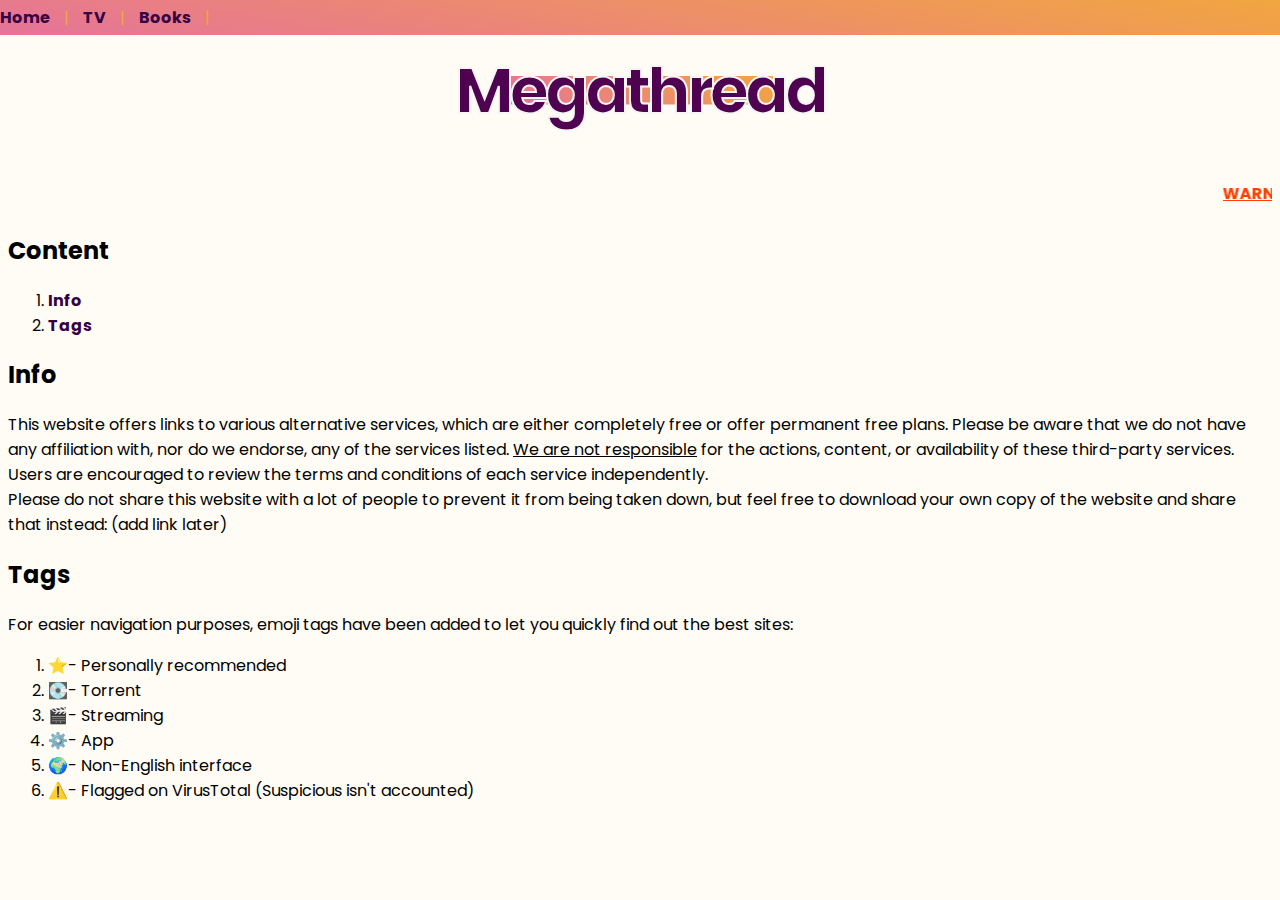
<file: index.html>
<!DOCTYPE html>
<html>

<head>
  <link rel="stylesheet" href="arantheman.css">
</head>
<style>
  @import url('https://fonts.googleapis.com/css?family=Poppins:400,700,900');
</style>

<body>
  <div class="sidenav">
    <a href="https://arantheman.github.io/main">Home</a>
    |
    <a href="https://arantheman.github.io/main/tv">TV</a>
    |
    <a href="https://arantheman.github.io/main/books">Books</a>
    |
  </div>
  <div class="main">
    <center>
      <h1>Megathread</h1>
    </center>
    <marquee>
      <font color="#FF4000"><b><u>WARNING: This website is not affiliated with any third-party services listed, and we do not guarantee your safety when using them. Please exercise caution. We do not endorse or support any actions of these services.</u></b></font>
    </marquee>
    <h2>Content</h2>
    <ol>
      <li><a href="https://arantheman.github.io/main/#:~:text=Tags-,tags,-For%20easier%20navigation">Info</a></li>
      <li><a href="https://arantheman.github.io/main/#:~:text=Tags-,tags,-For%20easier%20navigation">Tags</a></li>
    </ol>
    <h2>Info</h2>
    This website offers links to various alternative services, which are either completely free or offer permanent free plans. Please be aware that we do not have any affiliation with, nor do we endorse, any of the services listed. <u>We are not responsible</u> for the actions, content, or availability of these third-party services. Users are encouraged to review the terms and conditions of each service independently.<br>Please do not share this website with a lot of people to prevent it from being taken down, but feel free to download your own copy of the website and share that instead: (add link later)
    <h2>Tags</h2>
    For easier navigation purposes, emoji tags have been added to let you quickly find out the best sites:
    <ol>
      <li>⭐- Personally recommended</li>
      <li>💽- Torrent</li>
      <li>🎬- Streaming</li>
      <li>⚙️- App</li>
      <li>🌍- Non-English interface</li>
      <li>⚠️- Flagged on VirusTotal (Suspicious isn't accounted)</li>
    </ol>

  </div>
</body>

</html>
</file>
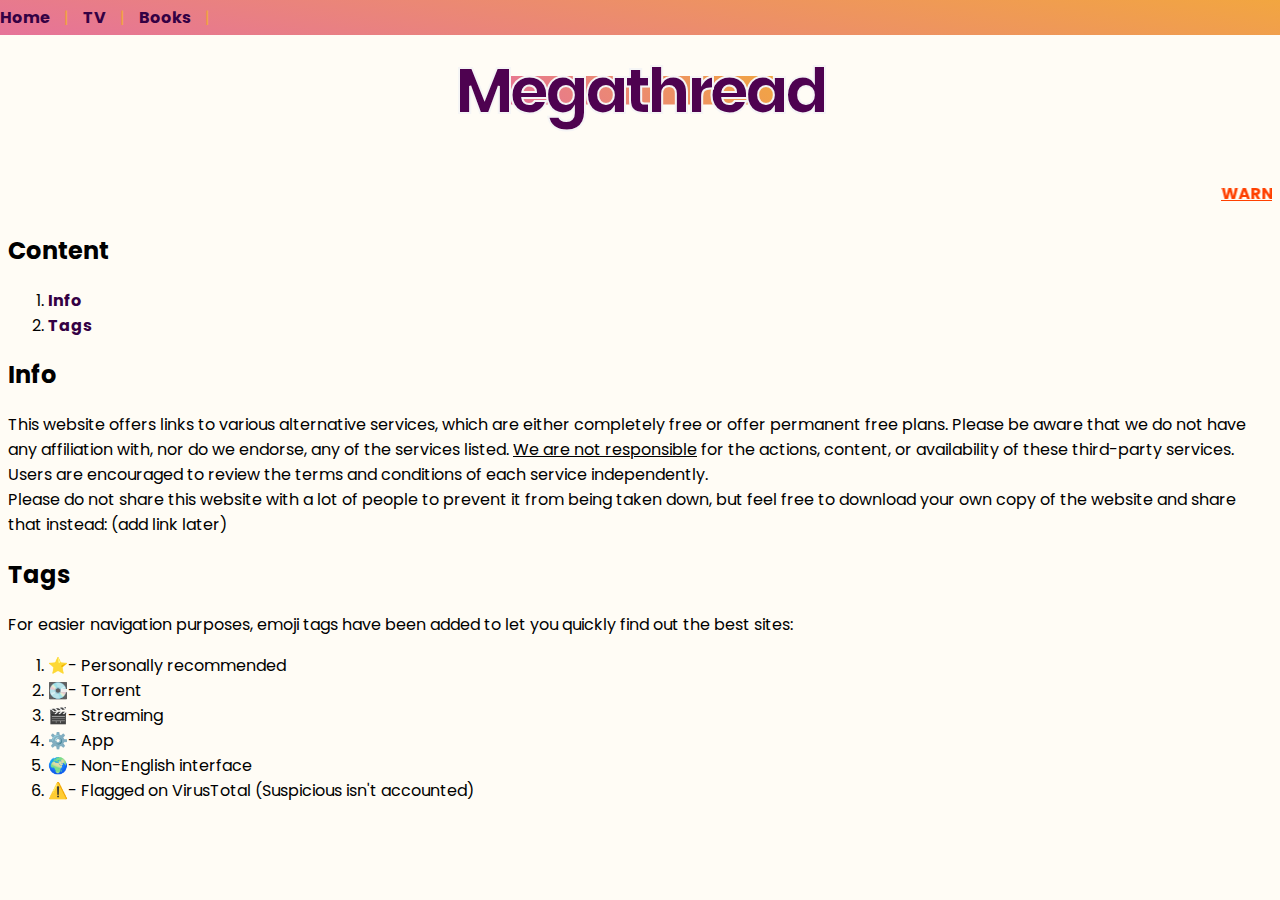
<file: arantheman.html>
<!DOCTYPE html>
<html>

<head>
  <link rel="stylesheet" href="arantheman.css">
</head>
<style>
  @import url('https://fonts.googleapis.com/css?family=Poppins:400,700,900');
</style>

<body>
  <div class="sidenav">
    <a href="https://arantheman.github.io/main">Home</a>
    |
    <a href="https://arantheman.github.io/main/tv">TV</a>
    |
    <a href="https://arantheman.github.io/main/books">Books</a>
    |
  </div>
  <div class="main">
    <center>
      <h1>Megathread</h1>
    </center>
    <marquee>
      <font color="#FF4000"><b><u>WARNING: This website is not affiliated with any third-party services listed, and we do not guarantee your safety when using them. Please exercise caution. We do not endorse or support any actions of these services.</u></b></font>
    </marquee>
    <h2>Content</h2>
    <ol>
      <li><a href="https://arantheman.github.io/main/#:~:text=Tags-,tags,-For%20easier%20navigation">Info</a></li>
      <li><a href="https://arantheman.github.io/main/#:~:text=Tags-,tags,-For%20easier%20navigation">Tags</a></li>
    </ol>
    <h2>Info</h2>
    This website offers links to various alternative services, which are either completely free or offer permanent free plans. Please be aware that we do not have any affiliation with, nor do we endorse, any of the services listed. <u>We are not responsible</u> for the actions, content, or availability of these third-party services. Users are encouraged to review the terms and conditions of each service independently.<br>Please do not share this website with a lot of people to prevent it from being taken down, but feel free to download your own copy of the website and share that instead: (add link later)
    <h2>Tags</h2>
    For easier navigation purposes, emoji tags have been added to let you quickly find out the best sites:
    <ol>
      <li>⭐- Personally recommended</li>
      <li>💽- Torrent</li>
      <li>🎬- Streaming</li>
      <li>⚙️- App</li>
      <li>🌍- Non-English interface</li>
      <li>⚠️- Flagged on VirusTotal (Suspicious isn't accounted)</li>
    </ol>

  </div>
</body>

</html>
</file>
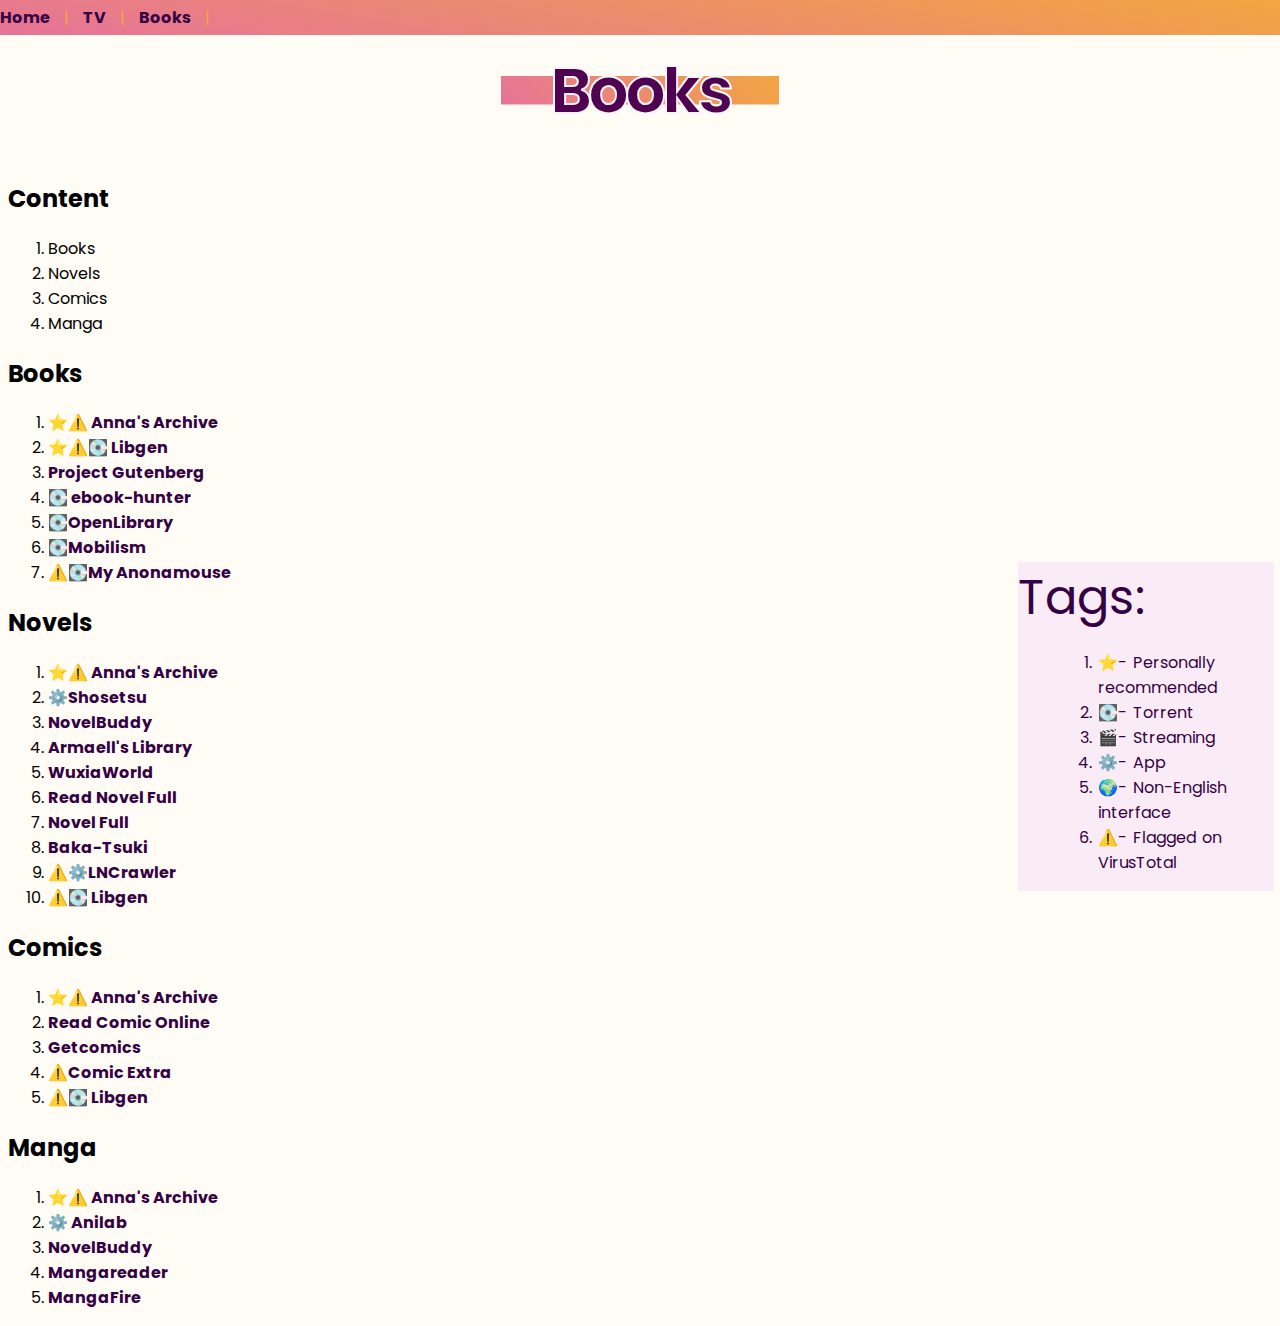
<file: books.html>
<!DOCTYPE html>
<html>

<head>
    <link rel="stylesheet" href="arantheman.css">
</head>
<style>
    @import url('https://fonts.googleapis.com/css?family=Poppins:400,700,900');
</style>

<body>
    <div class="sidenav">
        <a href="https://arantheman.github.io/main">Home</a>
        |
        <a href="https://arantheman.github.io/main/tv">TV</a>
        |
        <a href="https://arantheman.github.io/main/books">Books</a>
        |
    </div>
    <div class="main">
        <center>
            <h1>Books</h1>
        </center>
    </div>
    <div class="content">
        <font size="14px">Tags:</font>
        <ol>
            <ol>
                <li>⭐- Personally recommended</li>
                <li>💽- Torrent</li>
                <li>🎬- Streaming</li>
                <li>⚙️- App</li>
                <li>🌍- Non-English interface</li>
                <li>⚠️- Flagged on VirusTotal</li>
            </ol>
    </div>
    <h2>Content</h2>
    <ol>
        <li>Books</li>
        <li>Novels</li>
        <li>Comics</li>
        <li>Manga</li>
    </ol>
    <h2>Books</h2>
    <ol>
        <li><a href="https://annas-archive.org/" target="_blank">⭐⚠️ Anna's Archive</a></li>
        <li><a href="http://libgen.is" target="_blank">⭐⚠️💽 Libgen</a></li>
        <li><a href="https://www.gutenberg.org/" target="_blank">Project Gutenberg</a></li>
        <li><a href="https://ebook-hunter.org/" target="_blank">💽 ebook-hunter</a></li>
        <li><a href="https://openlibrary.org/" target="_blank">💽OpenLibrary</a></li>
        <li><a href="https://forum.mobilism.me/index.php" target="_blank">💽Mobilism</a></li>
        <li><a href="https://www.myanonamouse.net/" target="_blank">⚠️💽My Anonamouse</a></li>
    </ol>
    <h2>Novels</h2>
    <ol>
        <li><a href="https://annas-archive.org/" target="_blank">⭐⚠️ Anna's Archive</a></li>
        <li><a href="https://shosetsu.app/" target="_blank">⚙️Shosetsu</a></li>
        <li><a href="https://novelbuddy.com/official" target="_blank">NovelBuddy</a></li>
        <li><a href="https://armaell-library.net/" target="_blank">Armaell's Library</a></li>
        <li><a href="https://wuxiaworld.site/" target="_blank">WuxiaWorld</a></li>
        <li><a href="https://readnovelfull.com/" target="_blank">Read Novel Full</a></li>
        <li><a href="https://novelfull.com/" target="_blank">Novel Full</a></li>
        <li><a href="https://www.baka-tsuki.org/" target="_blank">Baka-Tsuki</a></li>
        <li><a href="https://github.com/dipu-bd/lightnovel-crawler" target="_blank">⚠️⚙️LNCrawler</a></li>
        <li><a href="http://libgen.is" target="_blank">⚠️💽 Libgen</a></li>
    </ol>
    <h2>Comics</h2>
    <ol>
        <li><a href="https://annas-archive.org/" target="_blank">⭐⚠️ Anna's Archive</a></li>
        <li><a href="https://readcomiconline.li/" target="_blank">Read Comic Online</a></li>
        <li><a href="https://getcomics.org/" target="_blank">Getcomics</a></li>
        <li><a href="https://comixextra.com/" target="_blank">⚠️Comic Extra</a></li>
        <li><a href="http://libgen.is" target="_blank">⚠️💽 Libgen</a></li>
    </ol>
    <h2>Manga</h2>
    <ol>
        <li><a href="https://annas-archive.org/" target="_blank">⭐⚠️ Anna's Archive</a></li>
        <li><a href="https://anilab.to/" target="_blank">⚙️ Anilab</a></li>
        <li><a href="https://novelbuddy.com/official" target="_blank">NovelBuddy</a></li>
        <li><a href="https://mangareader.to/" target="_blank">Mangareader</a></li>
        <li><a href="https://mangafire.to/" target="_blank">MangaFire</a></li>
    </ol>
</body>
</file>
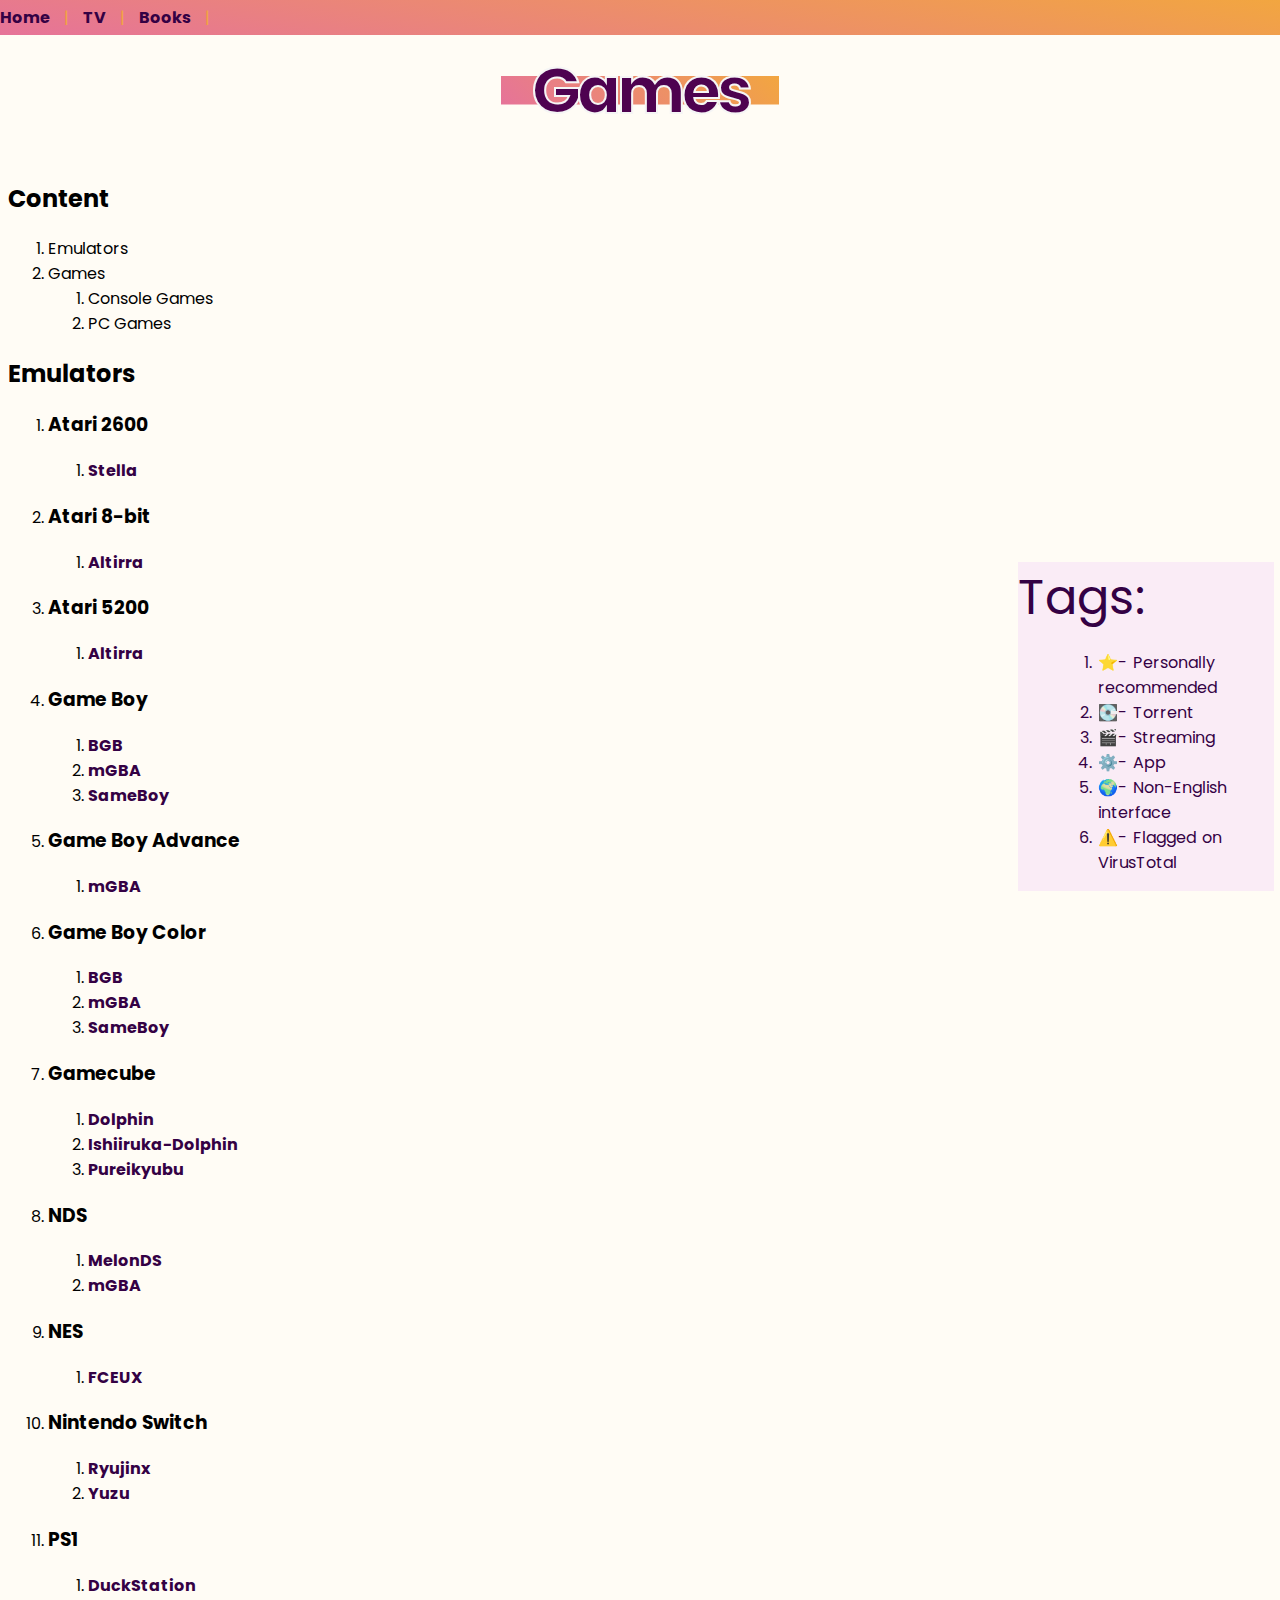
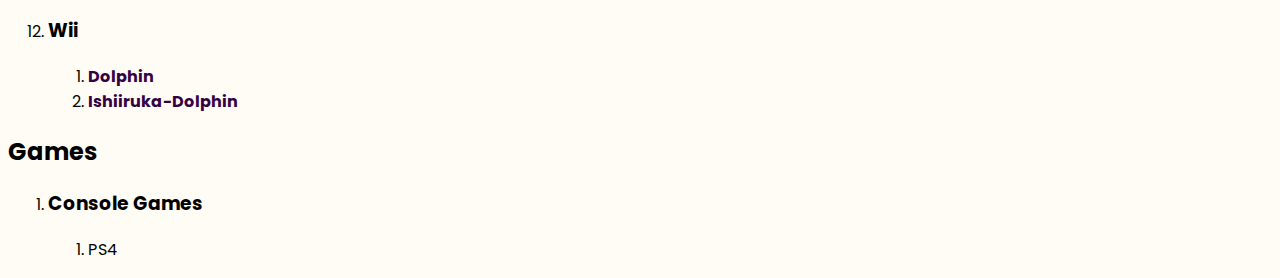
<file: games.html>
<!DOCTYPE html>
<html>

<head>
    <link rel="stylesheet" href="arantheman.css">
</head>
<style>
    @import url('https://fonts.googleapis.com/css?family=Poppins:400,700,900');
</style>

<body>
    <div class="sidenav">
        <a href="https://arantheman.github.io/main">Home</a>
        |
        <a href="https://arantheman.github.io/main/tv">TV</a>
        |
        <a href="https://arantheman.github.io/main/books">Books</a>
        |
    </div>
    <div class="content">
        <font size="14px">Tags:</font>
        <ol>
            <ol>
                <li>⭐- Personally recommended</li>
                <li>💽- Torrent</li>
                <li>🎬- Streaming</li>
                <li>⚙️- App</li>
                <li>🌍- Non-English interface</li>
                <li>⚠️- Flagged on VirusTotal</li>
            </ol>
    </div>
    <h1>
        <center>Games</center>
    </h1>
    <h2>Content</h2>
    <ol>
        <li>Emulators</li>
        <li>Games<ol>
            <li>Console Games</li>
            <li>PC Games</li>
        </ol></li>
    </ol>
    <h2>Emulators</h2>
    <ol>
        <li><h3>Atari 2600</h3></li>
        <ol>
            <li><a href="https://stella-emu.github.io/" target="_blank">Stella</a></li>
        </ol>
        <li><h3>Atari 8-bit</h3></li>
        <ol>
            <li><a href="https://www.virtualdub.org/altirra.html" target="_blank">Altirra</a></li>
        </ol>
        <li><h3>Atari 5200</h3></li>
        <ol>
            <li><a href="https://www.virtualdub.org/altirra.html" target="_blank">Altirra</a></li>
        </ol>
        <li><h3>Game Boy</h3></li>
        <ol>
            <li><a href="https://bgb.bircd.org/" target="_blank">BGB</a></li>
            <li><a href="https://mgba.io/" target="_blank">mGBA</a></li>
            <li><a href="https://sameboy.github.io/" target="_blank">SameBoy</a></li>
        </ol>
        <li><h3>Game Boy Advance</h3></li>
        <ol>
            <li><a href="https://mgba.io/" target="_blank">mGBA</a></li>
        </ol>
        <li><h3>Game Boy Color</h3></li>
        <ol>
            <li><a href="https://bgb.bircd.org/" target="_blank">BGB</a></li>
            <li><a href="https://mgba.io/" target="_blank">mGBA</a></li>
            <li><a href="https://sameboy.github.io/" target="_blank">SameBoy</a></li>
        </ol>
        <li><h3>Gamecube</h3></li>
        <ol>
            <li><a href="https://dolphin-emu.org/" target="_blank">Dolphin</a></li>
            <li><a href="https://emulation.gametechwiki.com/index.php/Ishiiruka-Dolphin" target="_blank">Ishiiruka-Dolphin</a></li>
            <li><a href="https://github.com/emu-russia/pureikyubu" target="_blank">Pureikyubu</a></li>
        </ol>
        <li><h3>NDS</h3></li>
        <ol>
            <li><a href="https://melonds.kuribo64.net/" target="_blank">MelonDS</a></li>
            <li><a href="https://mgba.io/" target="_blank">mGBA</a></li>
        </ol>
        <li><h3>NES</h3></li>
        <ol>
            <li><a href="https://fceux.com/web/home.html" target="_blank">FCEUX</a></li>
        </ol>
        <li><h3>Nintendo Switch</h3></li>
        <ol>
            <li><a href="https://ryujinx.org/" target="_blank">Ryujinx</a></li>
            <li><a href="https://web.archive.org/web/20240304195558/https://yuzu-emu.org/" target="_blank">Yuzu</a></li>
        </ol>
        <li><h3>PS1</h3></li>
        <ol>
            <li><a href="https://www.duckstation.org/" target="_blank">DuckStation</a></li>
        </ol>
        <li><h3>Wii</h3></li>
        <ol>
            <li><a href="https://dolphin-emu.org/" target="_blank">Dolphin</a></li>
            <li><a href="https://emulation.gametechwiki.com/index.php/Ishiiruka-Dolphin" target="_blank">Ishiiruka-Dolphin</a></li>
        </ol>
    </ol>
    <h2>Games</h2>
    <ol>
        <li><h3>Console Games</h3><ol>
            <li>PS4<ol>
                
            </ol></li>
        </ol></li>
    </ol>
</body>

</html>
</file>
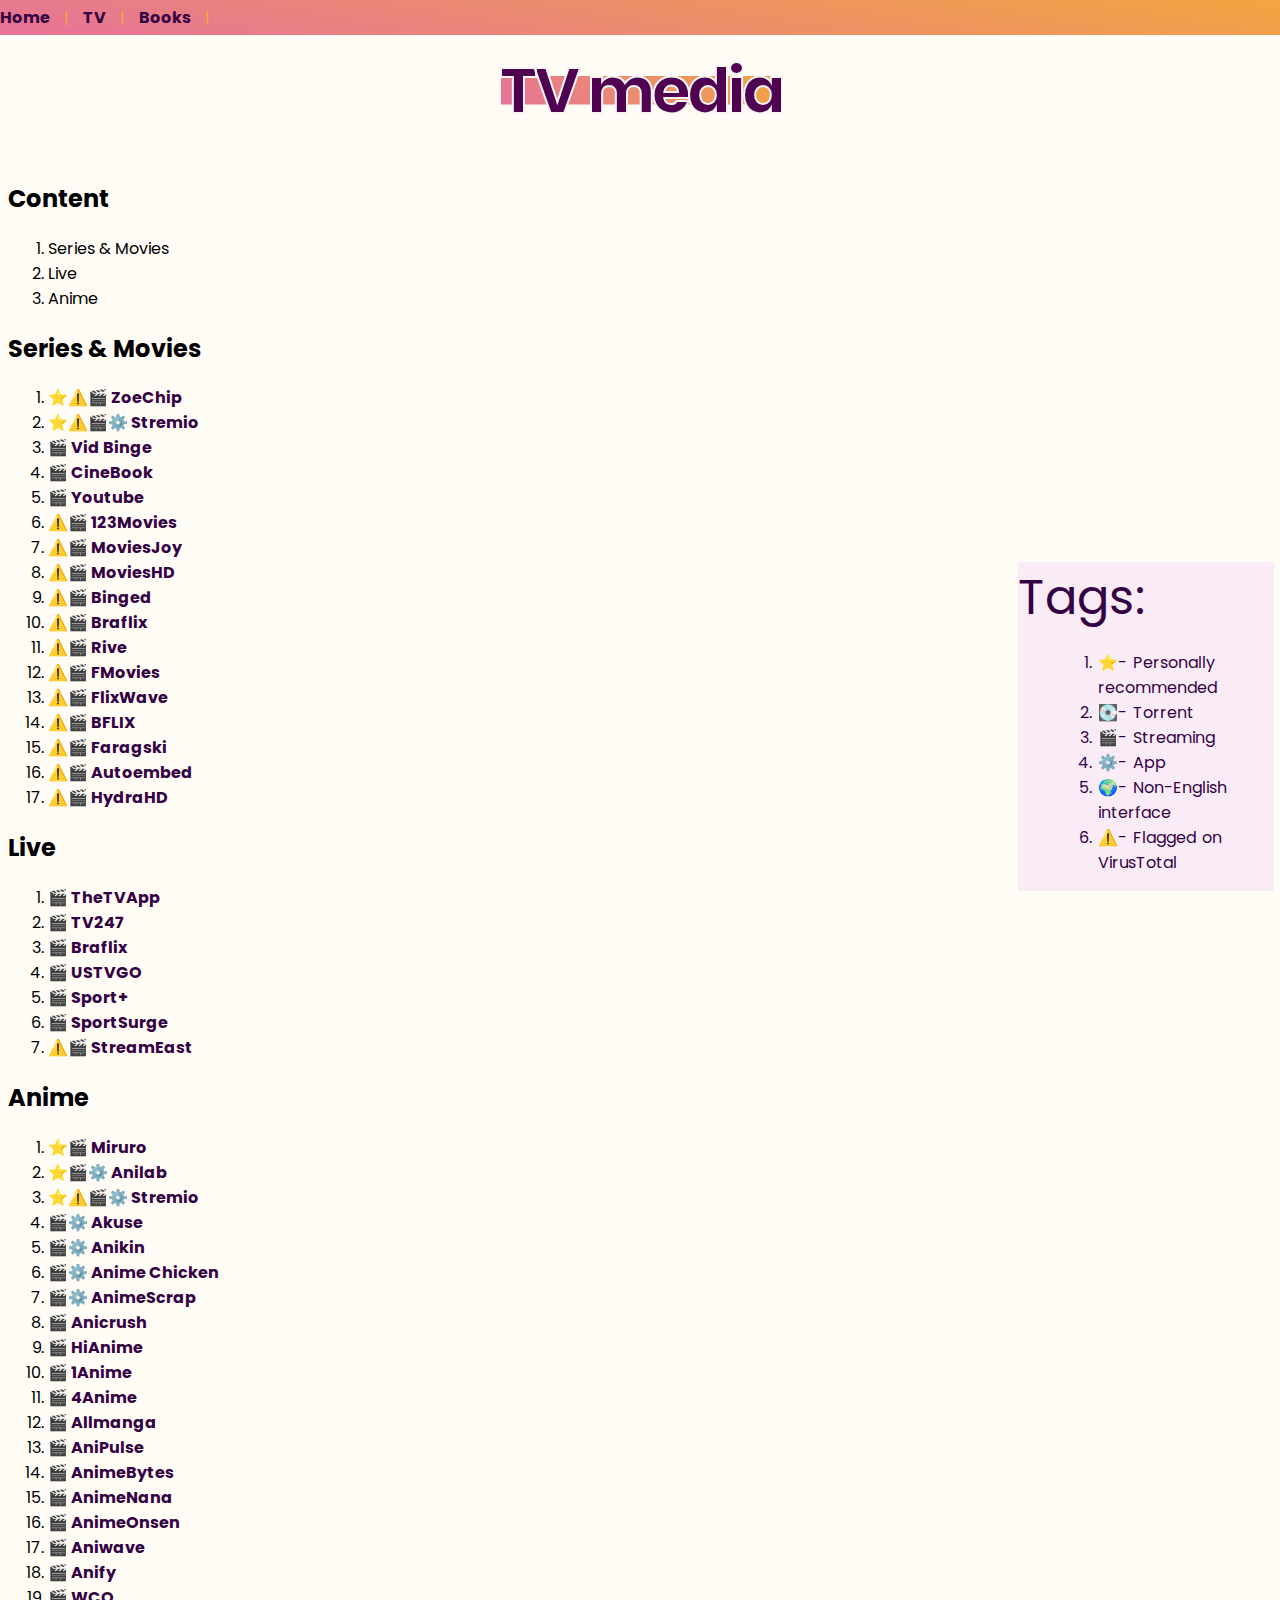
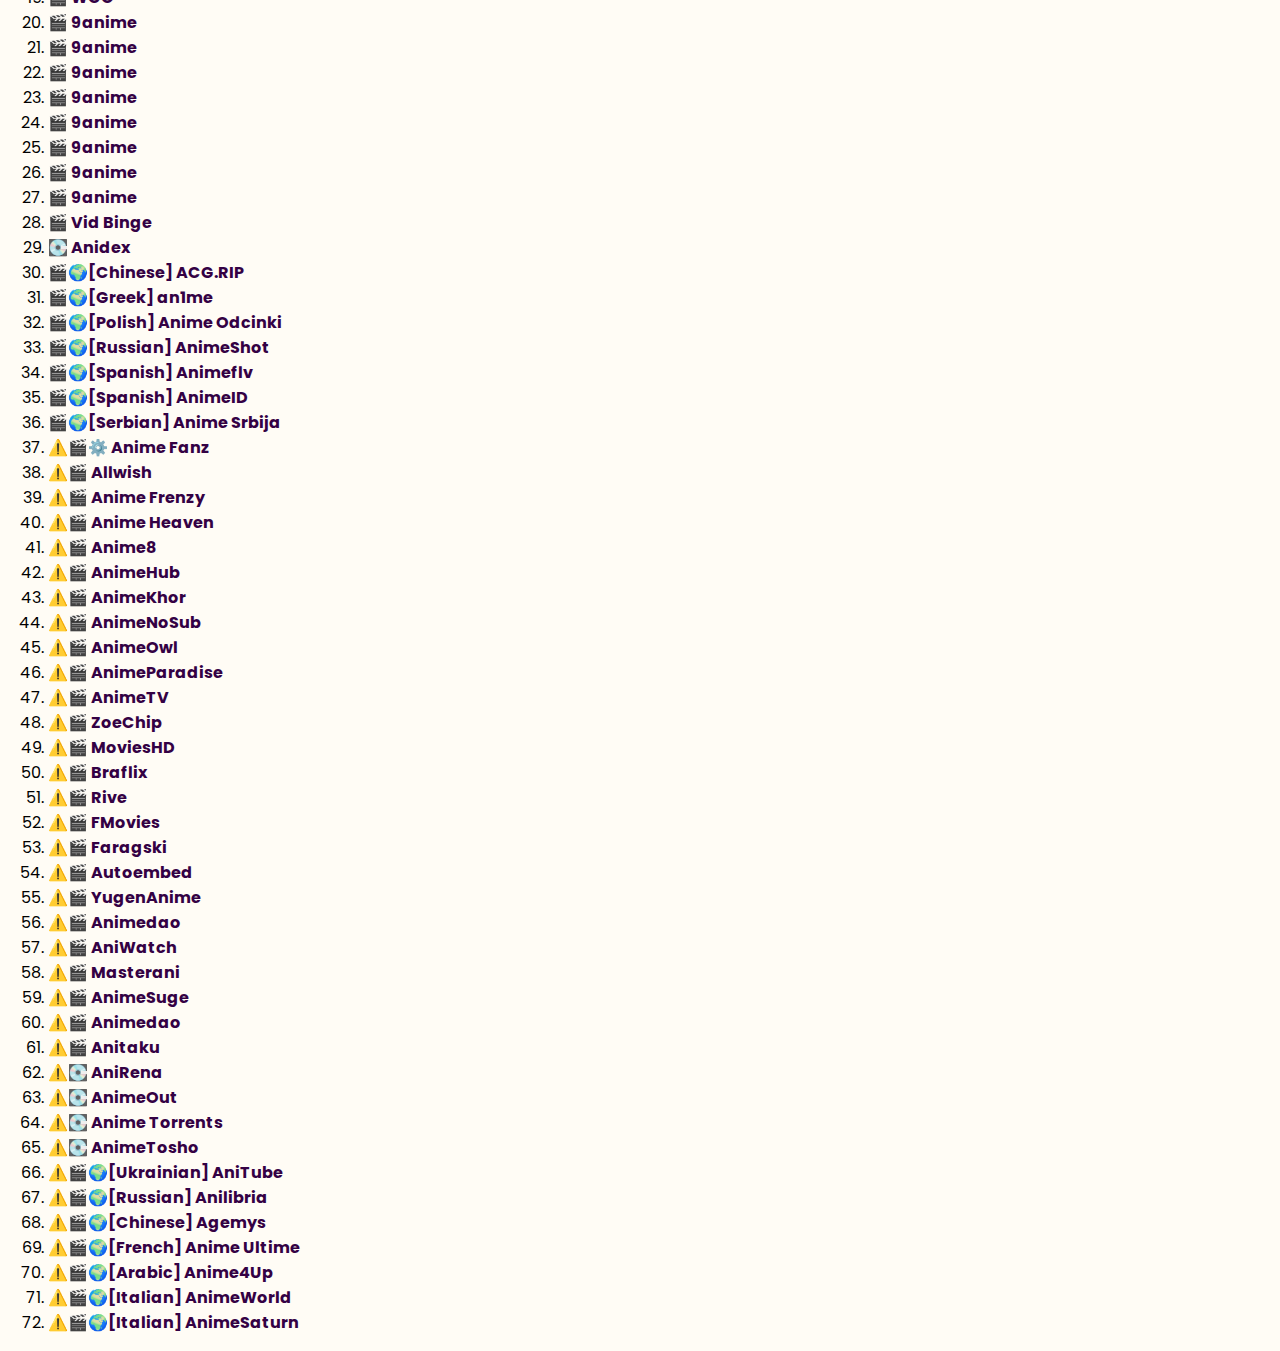
<file: tv.html>
<!DOCTYPE html>
<html>

<head>
    <link rel="stylesheet" href="arantheman.css">
</head>
<style>
    @import url('https://fonts.googleapis.com/css?family=Poppins:400,700,900');
</style>

<body>
    <div class="sidenav">
        <a href="https://arantheman.github.io/main">Home</a>
        |
        <a href="https://arantheman.github.io/main/tv">TV</a>
        |
        <a href="https://arantheman.github.io/main/books">Books</a>
        |
      </div>
    <div class="content">
        <font size="14px">Tags:</font>
        <ol>
            <ol>
                <li>⭐- Personally recommended</li>
                <li>💽- Torrent</li>
                <li>🎬- Streaming</li>
                <li>⚙️- App</li>
                <li>🌍- Non-English interface</li>
                <li>⚠️- Flagged on VirusTotal</li>
            </ol>
    </div>
    <h1>
        <center>TV media</center>
    </h1>
    <h2>Content</h2>
    <ol>
        <li>Series & Movies</li>
        <li>Live</li>
        <li>Anime</li>
    </ol>
    <h2>Series & Movies</h2>
    <ol>
        <li><a href="https://zoechip.cc" target="_blank">⭐⚠️🎬 ZoeChip</a></li>
        <li><a href="https://www.stremio.com/" target="_blank">⭐⚠️🎬⚙️ Stremio</a></li>
        <li><a href="https://www.vidbinge.com/discover" target="_blank">🎬 Vid Binge</a></li>
        <li><a href="https://www.cinebook.xyz/" target="_blank">🎬 CineBook</a></li>
        <li><a href="https://www.youtube.com/" target="_blank">🎬 Youtube</a></li>
        <li><a href="https://ww2.123moviesfree.net" target="_blank">⚠️🎬 123Movies</a></li>
        <li><a href="https://moviesjoy.is" target="_blank">⚠️🎬 MoviesJoy</a></li>
        <li><a href="https://movieshd.watch/" target="_blank">⚠️🎬 MoviesHD</a></li>
        <li><a href="https://binged.live/" target="_blank">⚠️🎬 Binged</a></li>
        <li><a href="https://www.braflix.ru/" target="_blank">⚠️🎬 Braflix</a></li>
        <li><a href="https://rivestream.live/" target="_blank">⚠️🎬 Rive</a></li>
        <li><a href="https://fmovies-hd.to/home/" target="_blank">⚠️🎬 FMovies</a></li>
        <li><a href="https://flixwave.watch/home/" target="_blank">⚠️🎬 FlixWave</a></li>
        <li><a href="https://bflix.sh/home/" target="_blank">⚠️🎬 BFLIX</a></li>
        <li><a href="https://faragski.com/" target="_blank">⚠️🎬 Faragski</a></li>
        <li><a href="https://watch.autoembed.cc/" target="_blank">⚠️🎬 Autoembed</a></li>
        <li><a href="https://hydrahd.com/" target="_blank">⚠️🎬 HydraHD</a></li>
    </ol>
    <h2>Live</h2>
    <ol>
        <li><a href="https://thetvapp.to/" target="_blank">🎬 TheTVApp</a></li>
        <li><a href="https://tv247.us/" target="_blank">🎬 TV247</a></li>
        <li><a href="https://www.braflix.ru/livestream" target="_blank">🎬 Braflix</a></li>
        <li><a href="https://usatvgo.live/" target="_blank">🎬 USTVGO</a></li>
        <li><a href="https://en12.sportplus.live/" target="_blank">🎬 Sport+</a></li>
        <li><a href="https://v2.sportsurge.net/home4/" target="_blank">🎬 SportSurge</a></li>
        <li><a href="https://v3.streameast.to/" target="_blank">⚠️🎬 StreamEast</a></li>
    </ol>
    <h2>Anime</h2>
    <ol>
        <li><a href="https://www.miruro.tv/" target="_blank">⭐🎬 Miruro</a></li>
        <li><a href="https://anilab.to/" target="_blank">⭐🎬⚙️ Anilab</a></li>
        <li><a href="https://www.stremio.com/" target="_blank">⭐⚠️🎬⚙️ Stremio</a></li>
        <li><a href="https://github.com/akuse-app/Akuse" target="_blank">🎬⚙️ Akuse</a></li>
        <li><a href="https://github.com/jerry08/Anikin" target="_blank">🎬⚙️ Anikin</a></li>
        <li><a href="https://animechicken.app/" target="_blank">🎬⚙️ Anime Chicken</a></li>
        <li><a href="https://github.com/fakeyatogod/AnimeScrap" target="_blank">🎬⚙️ AnimeScrap</a></li>
        <li><a href="https://anicrush.to/" target="_blank">🎬 Anicrush</a></li>
        <li><a href="https://hianime.to/" target="_blank">🎬 HiAnime</a></li>
        <li><a href="https://1anime.co/" target="_blank">🎬 1Anime</a></li>
        <li><a href="https://4anime.gg/" target="_blank">🎬 4Anime</a></li>
        <li><a href="https://allmanga.to/anime" target="_blank">🎬 Allmanga</a></li>
        <li><a href="https://www.anipulse.to/" target="_blank">🎬 AniPulse</a></li>
        <li><a href="https://animebytes.tv/" target="_blank">🎬 AnimeBytes</a></li>
        <li><a href="https://animenana.com/" target="_blank">🎬 AnimeNana</a></li>
        <li><a href="https://www.animeonsen.xyz/" target="_blank">🎬 AnimeOnsen</a></li>
        <li><a href="https://aniwave.se/" target="_blank">🎬 Aniwave</a></li>
        <li><a href="https://anify.to/" target="_blank">🎬 Anify</a></li>
        <li><a href="https://wcofun.uk" target="_blank">🎬 WCO</a></li>
        <li><a href="https://9animetv.to/home" target="_blank">🎬 9anime</a></li>
        <li><a href="https://9animetv.to/home" target="_blank">🎬 9anime</a></li>
        <li><a href="https://9animetv.to/home" target="_blank">🎬 9anime</a></li>
        <li><a href="https://9animetv.to/home" target="_blank">🎬 9anime</a></li>
        <li><a href="https://9animetv.to/home" target="_blank">🎬 9anime</a></li>
        <li><a href="https://9animetv.to/home" target="_blank">🎬 9anime</a></li>
        <li><a href="https://9animetv.to/home" target="_blank">🎬 9anime</a></li>
        <li><a href="https://9animetv.to/home" target="_blank">🎬 9anime</a></li>
        <li><a href="https://www.vidbinge.com/discover" target="_blank">🎬 Vid Binge</a></li>
        <li><a href="https://anidex.info/" target="_blank">💽 Anidex</a></li>
        <li><a href="https://acg.rip/" target="_blank">🎬🌍[Chinese] ACG.RIP</a></li>
        <li><a href="https://an1me.io/" target="_blank">🎬🌍[Greek] an1me</a></li>
        <li><a href="https://anime-odcinki.pl/" target="_blank">🎬🌍[Polish] Anime Odcinki</a></li>
        <li><a href="https://animeshot.ru" target="_blank">🎬🌍[Russian] AnimeShot</a></li>
        <li><a href="https://www3.animeflv.net/" target="_blank">🎬🌍[Spanish] Animeflv</a></li>
        <li><a href="https://www.animeid.tv/" target="_blank">🎬🌍[Spanish] AnimeID</a></li>
        <li><a href="https://www.animesrbija.com/" target="_blank">🎬🌍[Serbian] Anime Srbija</a></li>
        <li><a href="https://apkdone.com/anime-fanz-tube-anime-stack/" target="_blank">⚠️🎬⚙️ Anime Fanz</a></li>
        <li><a href="https://all-wish.me/" target="_blank">⚠️🎬 Allwish</a></li>
        <li><a href="https://www.animefrenzy.org/" target="_blank">⚠️🎬 Anime Frenzy</a></li>
        <li><a href="https://animeheaven.me/" target="_blank">⚠️🎬 Anime Heaven</a></li>
        <li><a href="https://anime8.ru/" target="_blank">⚠️🎬 Anime8</a></li>
        <li><a href="https://animehub.ac/" target="_blank">⚠️🎬 AnimeHub</a></li>
        <li><a href="https://animekhor.org/" target="_blank">⚠️🎬 AnimeKhor</a></li>
        <li><a href="https://animenosub.to/" target="_blank">⚠️🎬 AnimeNoSub</a></li>
        <li><a href="https://animeowl.live/" target="_blank">⚠️🎬 AnimeOwl</a></li>
        <li><a href="https://www.animeparadise.moe/" target="_blank">⚠️🎬 AnimeParadise</a></li>
        <li><a href="https://animeseries.so/" target="_blank">⚠️🎬 AnimeTV</a></li>
        <li><a href="https://zoechip.cc" target="_blank">⚠️🎬 ZoeChip</a></li>
        <li><a href="https://movieshd.watch/" target="_blank">⚠️🎬 MoviesHD</a></li>
        <li><a href="https://www.braflix.ru/" target="_blank">⚠️🎬 Braflix</a></li>
        <li><a href="https://rivestream.live/" target="_blank">⚠️🎬 Rive</a></li>
        <li><a href="https://fmovies-hd.to/home/" target="_blank">⚠️🎬 FMovies</a></li>
        <li><a href="https://faragski.com/" target="_blank">⚠️🎬 Faragski</a></li>
        <li><a href="https://watch.autoembed.cc/" target="_blank">⚠️🎬 Autoembed</a></li>
        <li><a href="https://yugenanime.tv/" target="_blank">⚠️🎬 YugenAnime</a></li>
        <li><a href="https://animedao.bz/" target="_blank">⚠️🎬 Animedao</a></li>
        <li><a href="https://aniwatchtv.to/" target="_blank">⚠️🎬 AniWatch</a></li>
        <li><a href="https://masteranime.tv/masterani.me" target="_blank">⚠️🎬 Masterani</a></li>
        <li><a href="https://wmovies.top/animesuge/" target="_blank">⚠️🎬 AnimeSuge</a></li>
        <li><a href="https://animedao.bz/" target="_blank">⚠️🎬 Animedao</a></li>
        <li><a href="https://anitaku.io/" target="_blank">⚠️🎬 Anitaku</a></li>
        <li><a href="https://www.anirena.com/" target="_blank">⚠️💽 AniRena</a></li>
        <li><a href="https://www.animeout.xyz/" target="_blank">⚠️💽 AnimeOut</a></li>
        <li><a href="https://animetorrents.me/" target="_blank">⚠️💽 Anime Torrents</a></li>
        <li><a href="https://animetosho.org/" target="_blank">⚠️💽 AnimeTosho</a></li>
        <li><a href="https://anitube.in.ua/" target="_blank">⚠️🎬🌍[Ukrainian] AniTube</a></li>
        <li><a href="https://anilibria.tv/" target="_blank">⚠️🎬🌍[Russian] Anilibria</a></li>
        <li><a href="https://www.agedm.org/" target="_blank">⚠️🎬🌍[Chinese] Agemys</a></li>
        <li><a href="https://www.anime-ultime.net/index-0-1" target="_blank">⚠️🎬🌍[French] Anime Ultime</a></li>
        <li><a href="https://anime4up.lol/" target="_blank">⚠️🎬🌍[Arabic] Anime4Up</a></li>
        <li><a href="https://www.animeworld.so/" target="_blank">⚠️🎬🌍[Italian] AnimeWorld</a></li>
        <li><a href="https://www.animesaturn.cx/" target="_blank">⚠️🎬🌍[Italian] AnimeSaturn</a></li>
    </ol>
</body>

</html>
</file>
<file: arantheman.css>
body {
  font-family: "";
  background-color: #fffcf5;
}

*{
  font-family: 'Poppins';
}

.sidenav {
  width: 100%;
  position: fixed;
  z-index: 1;
  top: 0;
  left: 0;
  background-image: linear-gradient(10deg, #e67399, #f2a640);
  background-position-x: 10px;
  background-position: center;
  background-size: 100% 100%;
  background-repeat: no-repeat;
  overflow-x: hidden;
  padding-top: 5px;
  padding-bottom: 5px;
  word-spacing: 10px;
  color: #f2a640;
}

h1 {
  color: #4e0250;
  -webkit-text-stroke: whitesmoke 2px;
  font-size: 4rem;
  letter-spacing: -4px;
  background-image: linear-gradient(45deg, #e67399, #f2a640);
  background-position-x: 10px;
  background-position: center;
  background-size: 22% 30%;
  background-repeat: no-repeat;
  transition: transform .2s;
}

h1:hover {
  transform: rotate(5deg);
}

.content {
  width: 20%;
  height: fit-content;
  position: fixed;
  z-index: 1;
  right: 0.5%;
  bottom: 1%;
  background-color: #faecf6;
  overflow-x: hidden;
  word-spacing: 2px;
  color: #340144;
}

a {
  color: #340144;
  font-weight: bold;
  text-decoration: none;
}
</file>
